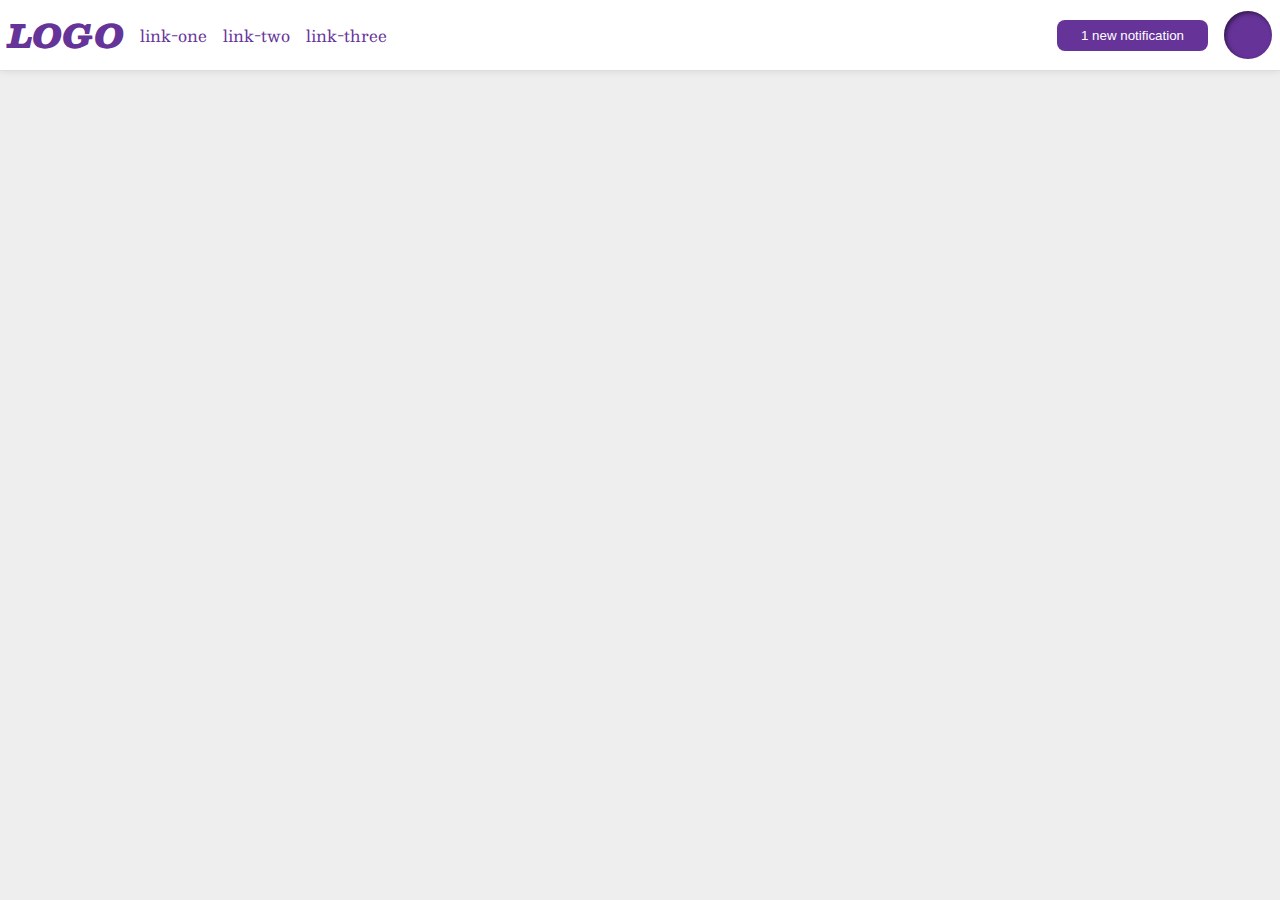
<file: flex/03-flex-header-2/index.html>
<!DOCTYPE html>
<html lang="en">
  <head>
    <meta charset="UTF-8">
    <meta http-equiv="X-UA-Compatible" content="IE=edge">
    <meta name="viewport" content="width=device-width, initial-scale=1.0">
    <title>Flex Header 2</title>
    <link rel="stylesheet" href="style.css">
  </head>
  <body>
    <div class="header">
      <div class="left">
        <div class="logo">
          LOGO
        </div>
        <ul class="links">
          <li><a href="google.com">link-one</a></li>
          <li><a href="google.com">link-two</a></li>
          <li><a href="google.com">link-three</a></li>
        </ul>
      </div>
      <div class="right">
        <button class="notifications">
          1 new notification
        </button>
        <div class="profile-image"></div>
      </div>
    </div>
  </body>
</html>
</file>
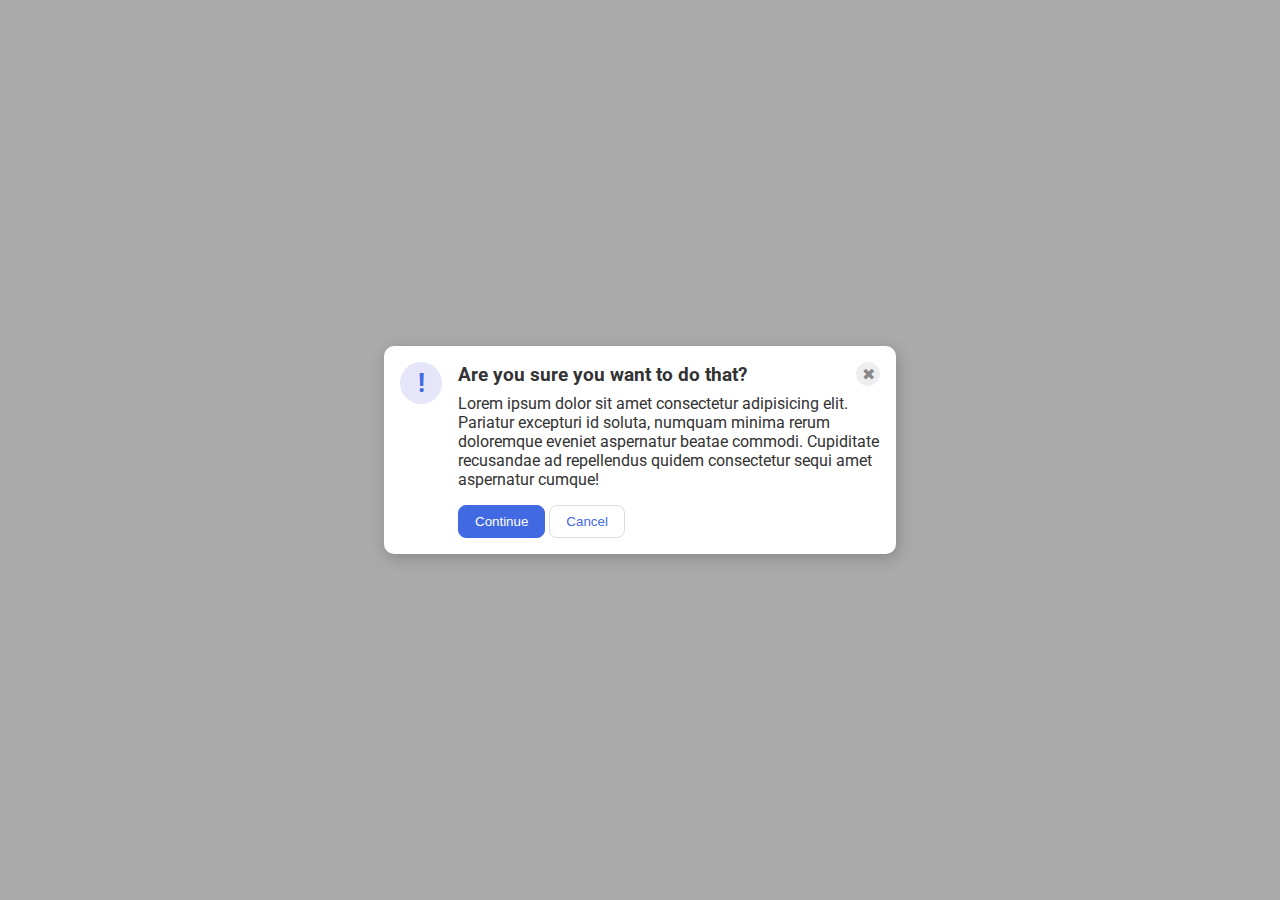
<file: flex/05-flex-modal/index.html>
<!DOCTYPE html>
<html lang="en">
  <head>
    <meta charset="UTF-8">
    <meta http-equiv="X-UA-Compatible" content="IE=edge">
    <meta name="viewport" content="width=device-width, initial-scale=1.0">
    <link rel="stylesheet" href="style.css">
    <title>Modal</title>
  </head>
  <body>
    <div class="modal">
      <div class="icon">!</div>
      <div class="container">
        <div class="header">Are you sure you want to do that?
          <button class="close-button">✖</button>
        </div>
        <div class="text">Lorem ipsum dolor sit amet consectetur adipisicing elit. Pariatur excepturi id soluta, numquam minima rerum doloremque eveniet aspernatur beatae commodi. Cupiditate recusandae ad repellendus quidem consectetur sequi amet aspernatur cumque!</div>
        <button class="continue">Continue</button>
        <button class="cancel">Cancel</button>
      </div>
    </div>
  </body>
</html>
</file>
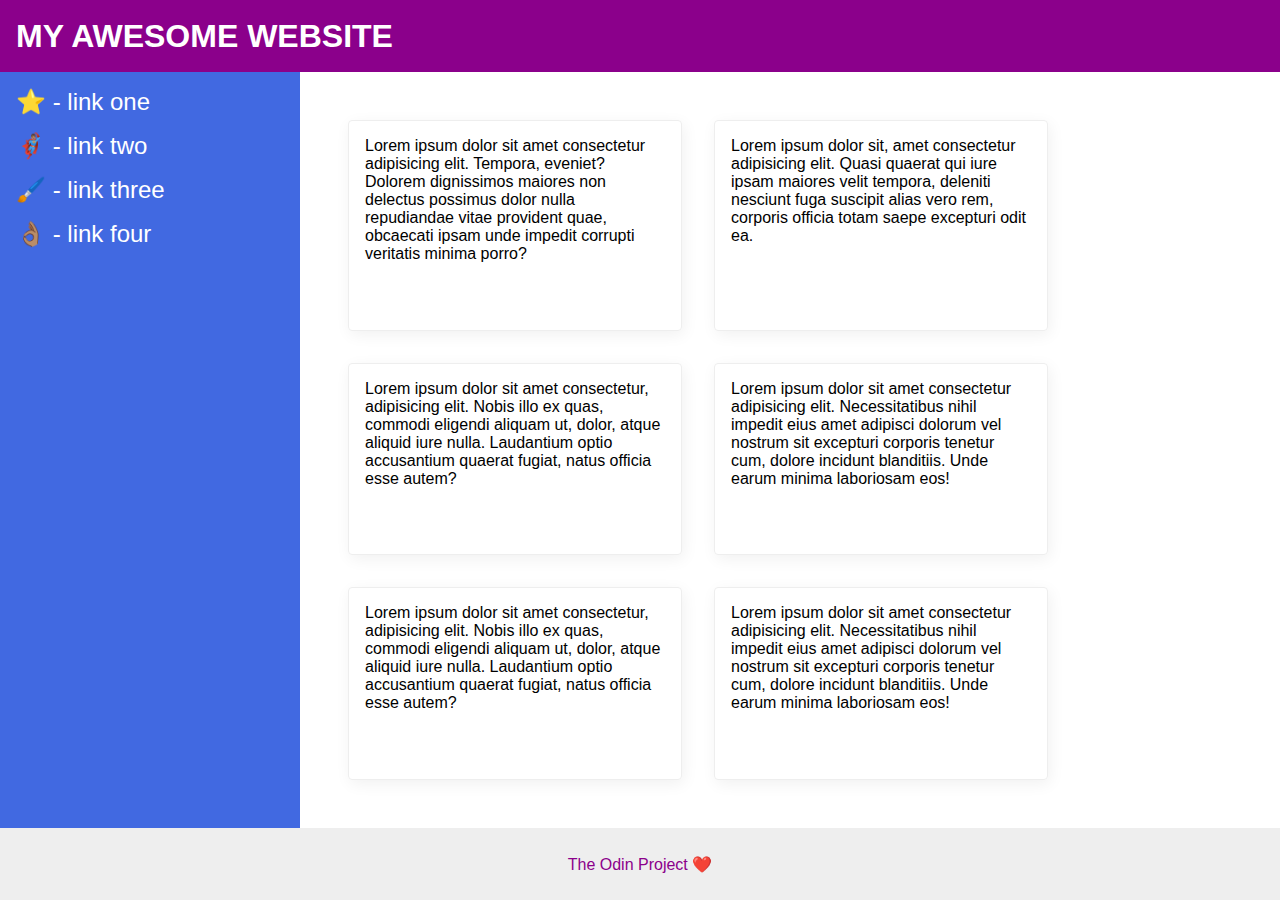
<file: flex/07-flex-layout-2/index.html>
<!DOCTYPE html>
<html lang="en">
  <head>
    <meta charset="UTF-8">
    <meta http-equiv="X-UA-Compatible" content="IE=edge">
    <meta name="viewport" content="width=device-width, initial-scale=1.0">
    <title>The Holy Grail</title>
    <link rel="stylesheet" href="style.css">
  </head>
  <body>
    <div class="header">
      MY AWESOME WEBSITE
    </div>
    
    <div class="content">
    <div class="sidebar">
      <ul>
        <li><a href="#">⭐ - link one</a></li>
        <li><a href="#">🦸🏽‍♂️ - link two</a></li>
        <li><a href="#">🖌️ - link three</a></li>
        <li><a href="#">👌🏽 - link four</a></li>
      </ul>
    </div>

    <div class="container">
    <div class="card">Lorem ipsum dolor sit amet consectetur adipisicing elit. Tempora, eveniet? Dolorem dignissimos maiores non delectus possimus dolor nulla repudiandae vitae provident quae, obcaecati ipsam unde impedit corrupti veritatis minima porro?</div>
    <div class="card">Lorem ipsum dolor sit, amet consectetur adipisicing elit. Quasi quaerat qui iure ipsam maiores velit tempora, deleniti nesciunt fuga suscipit alias vero rem, corporis officia totam saepe excepturi odit ea.</div>
    <div class="card">Lorem ipsum dolor sit amet consectetur, adipisicing elit. Nobis illo ex quas, commodi eligendi aliquam ut, dolor, atque aliquid iure nulla. Laudantium optio accusantium quaerat fugiat, natus officia esse autem?</div>
    <div class="card">Lorem ipsum dolor sit amet consectetur adipisicing elit. Necessitatibus nihil impedit eius amet adipisci dolorum vel nostrum sit excepturi corporis tenetur cum, dolore incidunt blanditiis. Unde earum minima laboriosam eos!</div>
    <div class="card">Lorem ipsum dolor sit amet consectetur, adipisicing elit. Nobis illo ex quas, commodi eligendi aliquam ut, dolor, atque aliquid iure nulla. Laudantium optio accusantium quaerat fugiat, natus officia esse autem?</div>
    <div class="card">Lorem ipsum dolor sit amet consectetur adipisicing elit. Necessitatibus nihil impedit eius amet adipisci dolorum vel nostrum sit excepturi corporis tenetur cum, dolore incidunt blanditiis. Unde earum minima laboriosam eos!</div>
    </div>
    </div>
    <div class="footer">
      The Odin Project ❤️
    </div>
  </body>
</html>
</file>
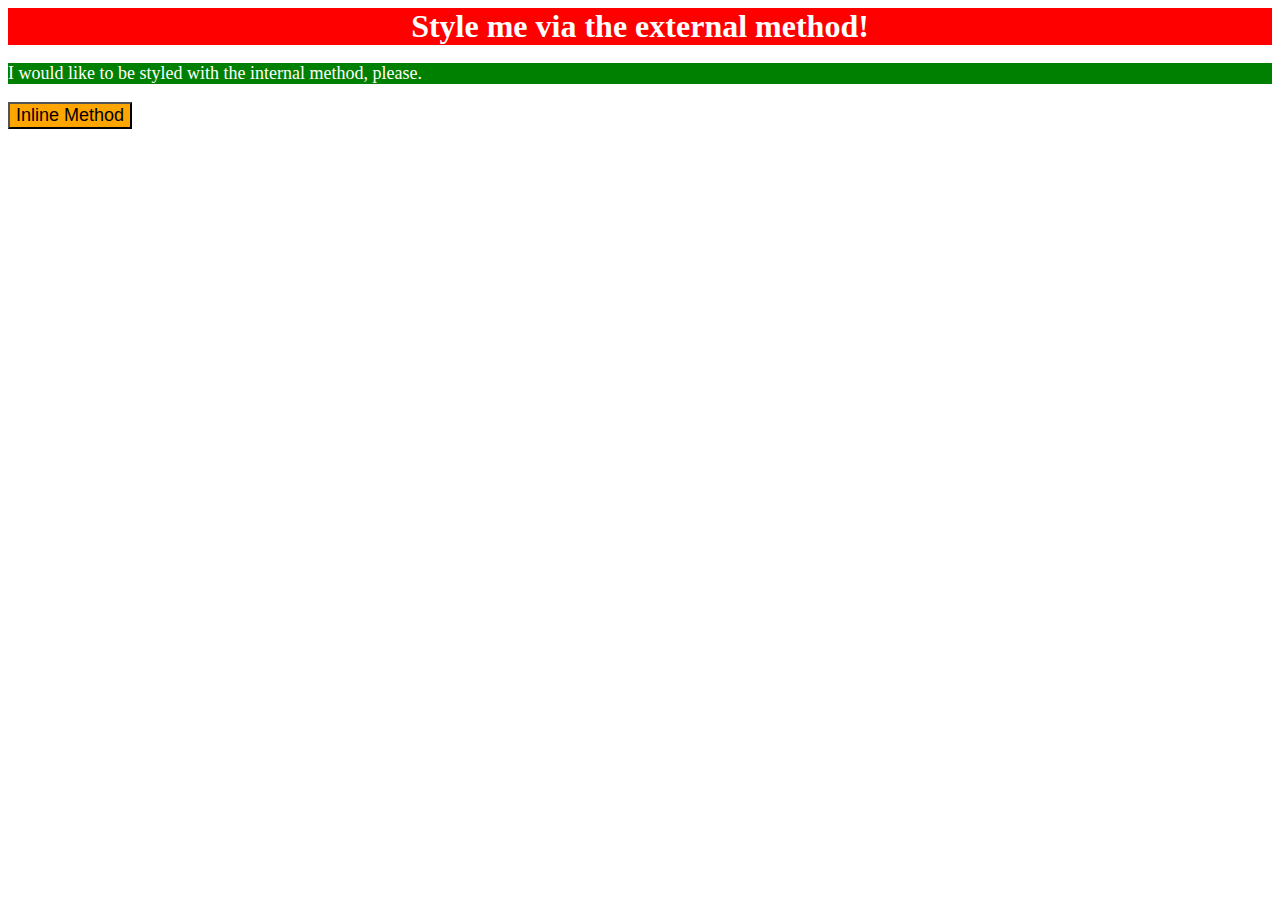
<file: foundations/01-css-methods/index.html>
<!DOCTYPE html>
<html lang="en">
  <head>
    <meta charset="UTF-8">
    <meta http-equiv="X-UA-Compatible" content="IE=edge">
    <meta name="viewport" content="width=device-width, initial-scale=1.0">
    <link rel="stylesheet" href="styles.css"> 
    <title>Methods for Adding CSS</title>
    <style>
      p {
        background-color: green;
        color: white;
        font-size: 18px;
      }
    </style>
  </head>
  <body>
    <div>Style me via the external method!</div>
    <p>I would like to be styled with the internal method, please.</p>
    <button style="background-color: orange; font-size: 18px;">Inline Method</button>
  </body>
</html>
</file>
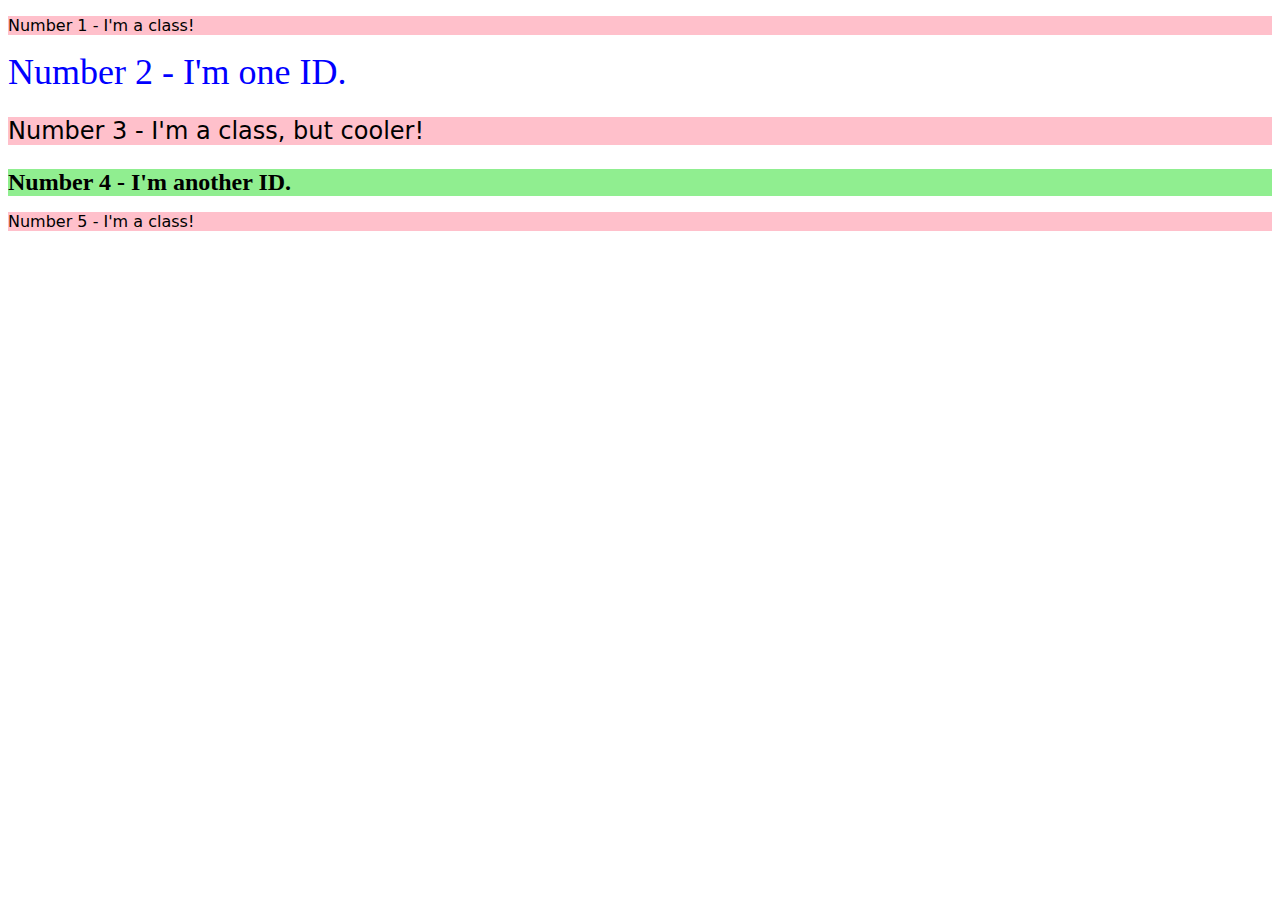
<file: foundations/02-class-id-selectors/index.html>
<!DOCTYPE html>
<html lang="en">
  <head>
    <meta charset="UTF-8">
    <meta http-equiv="X-UA-Compatible" content="IE=edge">
    <meta name="viewport" content="width=device-width, initial-scale=1.0">
    <title>Class and ID Selectors</title>
    <link rel="stylesheet" href="style.css">
  </head>
  <body>
    <p class = "odd">Number 1 - I'm a class!</p>
    <div id="second">Number 2 - I'm one ID.</div>
    <p class = "odd change-size">Number 3 - I'm a class, but cooler!</p>
    <div id = "fourth" class = "change-size">Number 4 - I'm another ID.</div>
    <p class = "odd">Number 5 - I'm a class!</p>
  </body>
</html>
</file>
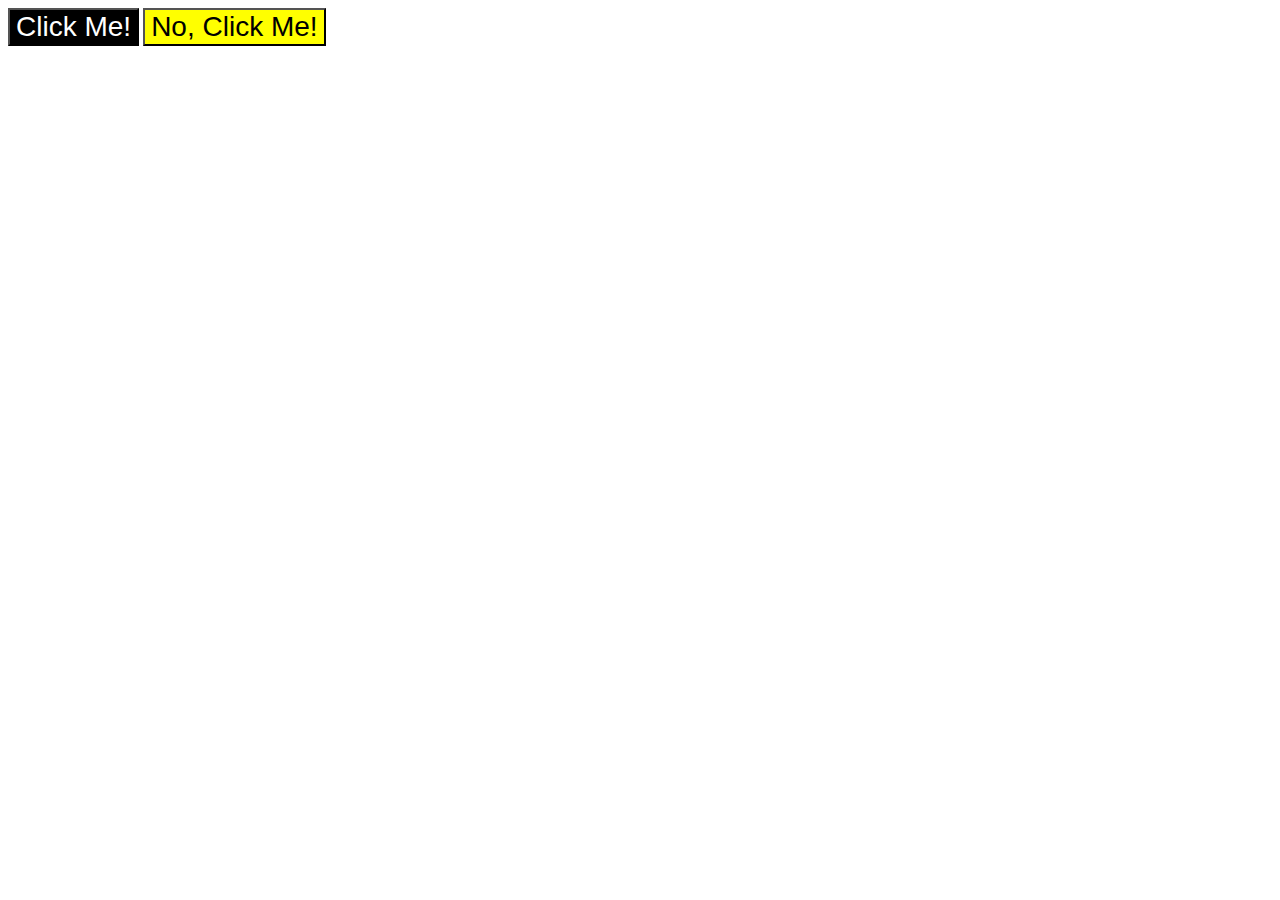
<file: foundations/03-grouping-selectors/index.html>
<!DOCTYPE html>
<html lang="en">
  <head>
    <meta charset="UTF-8">
    <meta http-equiv="X-UA-Compatible" content="IE=edge">
    <meta name="viewport" content="width=device-width, initial-scale=1.0">
    <title>Grouping Selectors</title>
    <link rel="stylesheet" href="style.css">
  </head>
  <body>
    <button class = "button first">Click Me!</button>
    <button class="button second">No, Click Me!</button>
  </body>
</html>
</file>
<file: flex/03-flex-header-2/style.css>
/* this is some magical font-importing.  
you'll learn about it later. */
@import url('https://fonts.googleapis.com/css2?family=Besley:ital,wght@0,400;1,900&display=swap');

body {
  margin: 0;
  background: #eee;
  font-family: Besley, serif;
}

.header {
  background: white;
  border-bottom: 1px solid #ddd;
  box-shadow: 0 0 8px rgba(0,0,0,.1);
}

.profile-image {
  background: rebeccapurple;
  box-shadow: inset 2px 2px 4px rgba(0,0,0,.5);
  border-radius: 50%;
  width: 48px;
  height: 48px;
}

.logo {
  color: rebeccapurple;
  font-size: 32px;
  font-weight: 900;
  font-style: italic;
}

button {
  border: none;
  border-radius: 8px;
  background: rebeccapurple;
  color: white;
  padding: 8px 24px;
}

a {
  /* this removes the line under our links */
  text-decoration: none;
  color: rebeccapurple;
}

ul {
  list-style-type: none;
}

/* SOLUTION */
.header {
  padding: 8px;
  display: flex;
  justify-content: space-between;

}

ul {
  display: flex;
  gap: 16px;
  margin: 0;
  padding: 0;
}

.left, .right {
  display: flex;
  gap: 16px;
  align-items: center;
}
</file>
<file: flex/05-flex-modal/style.css>
@import url('https://fonts.googleapis.com/css2?family=Roboto:wght@400;700&display=swap');

html, body {
  height: 100%;
}

body {
  font-family: Roboto, sans-serif;
  margin: 0;
  background: #aaa;
  color: #333;
  /* I'll give you this one for free lol */
  display: flex;
  align-items: center;
  justify-content: center;
}

.modal {
  background: white;
  width: 480px;
  border-radius: 10px;
  box-shadow: 2px 4px 16px rgba(0,0,0,.2);
}

.icon {
  color: royalblue;
  font-size: 26px;
  font-weight: 700;
  background: lavender;
  width: 42px;
  height: 42px;
  border-radius: 50%;
  display: flex;
  align-items: center;
  justify-content: center;
}

.close-button {
  background: #eee;
  border-radius: 50%;
  color: #888;
  font-weight: 400;
  font-size: 16px;
  height: 24px;
  width: 24px;
  display: flex;
  align-items: center;
  justify-content: center;
  border: 1px solid #eee;
  padding: 0;
}

button {
  cursor: pointer;
  padding: 8px 16px;
  border-radius: 8px;
}

button.continue {
  background: royalblue;
  border: 1px solid royalblue;
  color: white;
}

button.cancel {
  background: white;
  border: 1px solid #ddd;
  color: royalblue;
}

/* SOLUTION */
.modal {
  display: flex;
  padding: 16px;
  gap: 16px;
}

.icon {
  flex-shrink: 0;
}

.header {
  display: flex;
  font-weight: bold;
  font-size: 120%;
  justify-content: space-between;
  align-items: center;
  margin-bottom: 8px;

}

.text {
  margin-bottom: 16px;
}
</file>
<file: flex/07-flex-layout-2/style.css>
body {
  font-family: -apple-system, BlinkMacSystemFont, 'Segoe UI', Roboto, Oxygen, Ubuntu, Cantarell, 'Open Sans', 'Helvetica Neue', sans-serif;
  margin: 0;
  min-height: 100vh;
}

.header {
  height: 72px;
  background: darkmagenta;
  color: white;
}

.footer {
  height: 72px;
  background: #eee;
  color: darkmagenta;
}

.sidebar {
  width: 300px;
  background: royalblue;
  box-sizing: border-box;
}

.card {
  border: 1px solid #eee;
  box-shadow: 2px 4px 16px rgba(0,0,0,.06);
  border-radius: 4px;
}

/* SOLUTION */
body {
  display: flex;
  flex-direction: column;
}

.header {
  display: flex;
  font-size: 32px;
  font-weight: 900;
  align-items: center;
  padding-left: 16px;
}

.content {
  display: flex;
  flex: 1;
}

.sidebar {
  flex-shrink: 0;
  padding: 16px;
}


ul {
  list-style-type: none;
  margin: 0;
  padding: 0;
}

li {
  margin-bottom: 16px;
}

a {
  text-decoration: none;
  font-size: 24px;
  color: white;
}
 .container {
  padding: 32px;
  display: flex;
  flex-wrap: wrap;
 }

.card {
  padding: 16px;
  margin: 16px;
  width: 300px;
}

.footer {
  display: flex;
  align-items: center;
  justify-content: center;
}
</file>
<file: foundations/01-css-methods/styles.css>
div {
    background-color: red;
    color: white;
    font-size: 32px;
    text-align: center;
    font-weight: bold;
}
</file>
<file: foundations/02-class-id-selectors/style.css>
.odd {
    background-color: pink;
    font-family: Verdana, DejaVu Sans, sans-serif;
}

#second {
    color: blue;
    font-size: 36px;
}

.change-size {
    font-size: 24px;
}

#fourth {
    background-color: lightgreen;
    font-size: 24px;
    font-weight: bold;
}
</file>
<file: foundations/03-grouping-selectors/style.css>
.button {
    font-size: 28px;
    font-family: Helvetica, 'Times New Roman', sans-serif;
}

.first {
    background-color: black;
    color: white;
}

.second {
    background-color: yellow;
    
}
</file>
